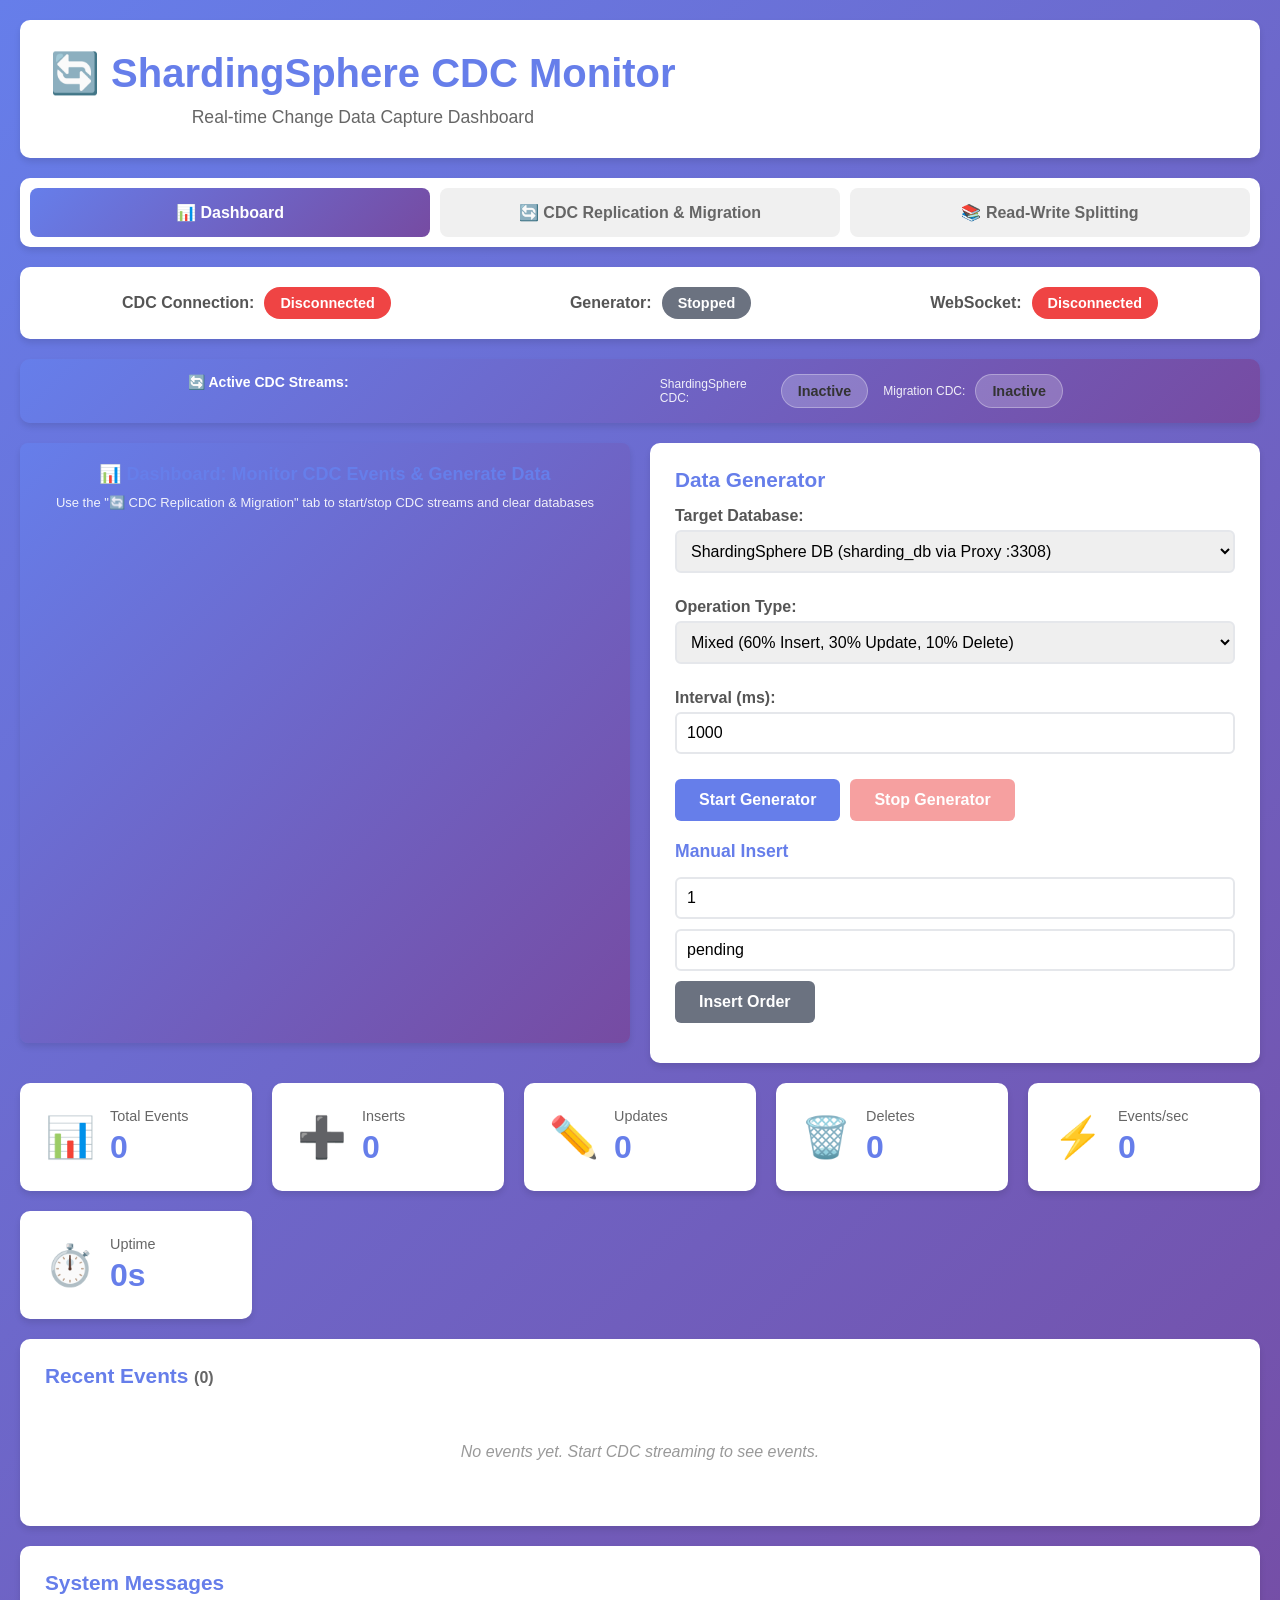
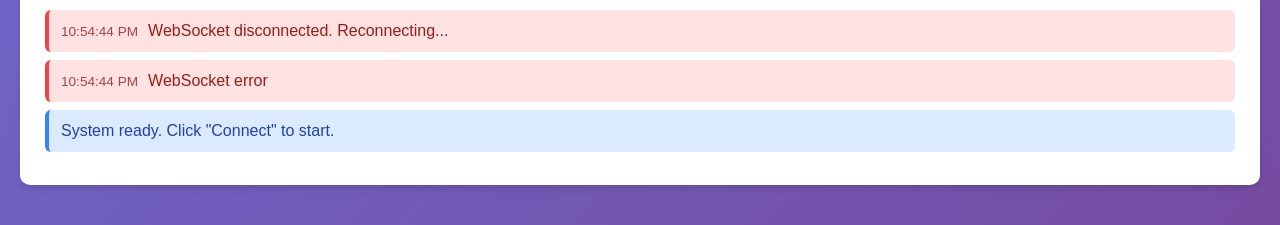
<file: src/main/resources/static/index.html>
<!DOCTYPE html>
<html lang="en">
<head>
    <meta charset="UTF-8">
    <meta name="viewport" content="width=device-width, initial-scale=1.0">
    <meta http-equiv="Cache-Control" content="no-cache, no-store, must-revalidate">
    <meta http-equiv="Pragma" content="no-cache">
    <meta http-equiv="Expires" content="0">
    <title>ShardingSphere CDC Monitor</title>
    <link rel="stylesheet" href="css/style.css?v=2">
</head>
<body>
    <div class="container">
        <!-- Header -->
        <header>
            <div style="display: flex; justify-content: space-between; align-items: center;">
                <div>
                    <h1>🔄 ShardingSphere CDC Monitor</h1>
                    <p class="subtitle">Real-time Change Data Capture Dashboard</p>
                </div>
            </div>
        </header>

        <!-- Tab Navigation -->
        <div class="tab-nav">
            <button class="tab-btn active" data-tab="dashboard">📊 Dashboard</button>
            <button class="tab-btn" data-tab="replication">🔄 CDC Replication & Migration</button>
            <button class="tab-btn" data-tab="readwrite">📚 Read-Write Splitting</button>
        </div>

        <!-- Dashboard Tab -->
        <div id="dashboardTab" class="tab-content active">

        <!-- Connection Status -->
        <div class="status-bar">
            <div class="status-item">
                <span class="status-label">CDC Connection:</span>
                <span id="cdcStatus" class="status-badge disconnected">Disconnected</span>
            </div>
            <div class="status-item">
                <span class="status-label">Generator:</span>
                <span id="generatorStatus" class="status-badge stopped">Stopped</span>
            </div>
            <div class="status-item">
                <span class="status-label">WebSocket:</span>
                <span id="wsStatus" class="status-badge disconnected">Disconnected</span>
            </div>
        </div>

        <!-- Active CDC Streams Indicator -->
        <div class="status-bar" style="background: linear-gradient(135deg, #667eea 0%, #764ba2 100%); border: none; margin-top: 15px; padding: 15px 20px;">
            <div style="color: white; font-weight: 600; margin-bottom: 10px; font-size: 14px;">🔄 Active CDC Streams:</div>
            <div style="display: flex; gap: 15px; flex-wrap: wrap;">
                <div class="status-item" style="flex: 1; min-width: 200px;">
                    <span style="color: rgba(255,255,255,0.9); font-size: 12px;">ShardingSphere CDC:</span>
                    <span id="shardingCdcStatus" class="status-badge" style="background: rgba(255,255,255,0.2); border: 1px solid rgba(255,255,255,0.3);">Inactive</span>
                </div>
                <div class="status-item" style="flex: 1; min-width: 200px;">
                    <span style="color: rgba(255,255,255,0.9); font-size: 12px;">Migration CDC:</span>
                    <span id="migrationCdcStatus" class="status-badge" style="background: rgba(255,255,255,0.2); border: 1px solid rgba(255,255,255,0.3);">Inactive</span>
                </div>
            </div>
        </div>

        <!-- Control Panel -->
        <div class="control-panel">
            <div class="control-section" style="text-align: center; padding: 20px; background: linear-gradient(135deg, #667eea 0%, #764ba2 100%); color: white; border-radius: 8px; margin-bottom: 20px;">
                <h2 style="margin: 0; font-size: 18px;">📊 Dashboard: Monitor CDC Events & Generate Data</h2>
                <p style="margin: 10px 0 0 0; font-size: 13px; opacity: 0.9;">
                    Use the "🔄 CDC Replication & Migration" tab to start/stop CDC streams and clear databases
                </p>
            </div>

            <div class="control-section">
                <h2>Data Generator</h2>
                <div class="form-group">
                    <label for="targetDatabase">Target Database:</label>
                    <select id="targetDatabase" class="form-control">
                        <option value="sharding_db">ShardingSphere DB (sharding_db via Proxy :3308)</option>
                        <option value="source_db">Migration Source DB (source_db :5435)</option>
                    </select>
                </div>
                <div class="form-group">
                    <label for="operationType">Operation Type:</label>
                    <select id="operationType" class="form-control">
                        <option value="MIXED">Mixed (60% Insert, 30% Update, 10% Delete)</option>
                        <option value="INSERT">Insert Only</option>
                        <option value="UPDATE">Update Only</option>
                        <option value="DELETE">Delete Only</option>
                    </select>
                </div>
                <div class="form-group">
                    <label for="interval">Interval (ms):</label>
                    <input type="number" id="interval" class="form-control" value="1000" min="100" max="10000">
                </div>
                <div class="button-group">
                    <button id="startGeneratorBtn" class="btn btn-primary">Start Generator</button>
                    <button id="stopGeneratorBtn" class="btn btn-danger" disabled>Stop Generator</button>
                </div>
                <div class="form-group">
                    <h3>Manual Insert</h3>
                    <input type="number" id="userId" class="form-control" placeholder="User ID" value="1">
                    <input type="text" id="orderStatus" class="form-control" placeholder="Status" value="pending">
                    <button id="manualInsertBtn" class="btn btn-secondary">Insert Order</button>
                </div>
            </div>
        </div>

        <!-- Statistics -->
        <div class="stats-grid">
            <div class="stat-card">
                <div class="stat-icon">📊</div>
                <div class="stat-content">
                    <div class="stat-label">Total Events</div>
                    <div class="stat-value" id="totalEvents">0</div>
                </div>
            </div>
            <div class="stat-card">
                <div class="stat-icon">➕</div>
                <div class="stat-content">
                    <div class="stat-label">Inserts</div>
                    <div class="stat-value" id="insertCount">0</div>
                </div>
            </div>
            <div class="stat-card">
                <div class="stat-icon">✏️</div>
                <div class="stat-content">
                    <div class="stat-label">Updates</div>
                    <div class="stat-value" id="updateCount">0</div>
                </div>
            </div>
            <div class="stat-card">
                <div class="stat-icon">🗑️</div>
                <div class="stat-content">
                    <div class="stat-label">Deletes</div>
                    <div class="stat-value" id="deleteCount">0</div>
                </div>
            </div>
            <div class="stat-card">
                <div class="stat-icon">⚡</div>
                <div class="stat-content">
                    <div class="stat-label">Events/sec</div>
                    <div class="stat-value" id="eventsPerSecond">0</div>
                </div>
            </div>
            <div class="stat-card">
                <div class="stat-icon">⏱️</div>
                <div class="stat-content">
                    <div class="stat-label">Uptime</div>
                    <div class="stat-value" id="uptime">0s</div>
                </div>
            </div>
        </div>

        <!-- Events Log -->
        <div class="events-section">
            <h2>Recent Events <span id="eventCount">(0)</span></h2>
            <div class="events-container" id="eventsContainer">
                <div class="no-events">No events yet. Start CDC streaming to see events.</div>
            </div>
        </div>

        <!-- System Messages -->
        <div class="messages-section">
            <h2>System Messages</h2>
            <div class="messages-container" id="messagesContainer">
                <div class="message info">System ready. Click "Connect" to start.</div>
            </div>
        </div>

        </div><!-- End Dashboard Tab -->

        <!-- CDC Replication & Migration Tab (Merged) -->
        <div id="replicationTab" class="tab-content">
            <h2>🔄 CDC Replication & Migration</h2>
            <p style="color: #666; margin-bottom: 20px;">
                This demonstrates multi-source CDC replication where both ShardingSphere DB and Source DB stream changes to the same Target DB.
            </p>

            <!-- Architecture Diagram -->
            <div class="comparison-panel" style="margin-bottom: 30px; background: linear-gradient(135deg, #667eea 0%, #764ba2 100%); color: white;">
                <h3 style="color: white; border-bottom-color: rgba(255,255,255,0.3);">📐 Multi-Source CDC Architecture</h3>
                
                <!-- Simplified Visual Flow -->
                <div style="background: rgba(0,0,0,0.3); border-radius: 12px; padding: 30px 20px; margin: 20px 0;">
                    <div style="display: flex; align-items: center; justify-content: space-around; flex-wrap: wrap; gap: 20px;">
                        
                        <!-- Source 1: ShardingSphere DB -->
                        <div style="flex: 1; min-width: 180px;">
                            <div style="background: linear-gradient(135deg, #667eea, #764ba2); padding: 20px; border-radius: 12px; box-shadow: 0 4px 15px rgba(0,0,0,0.3); text-align: center;">
                                <div style="font-size: 32px; margin-bottom: 10px;">🔄</div>
                                <div style="font-weight: bold; font-size: 15px; margin-bottom: 8px;">ShardingSphere DB</div>
                                <div style="font-size: 12px; opacity: 0.9; background: rgba(0,0,0,0.2); padding: 4px 8px; border-radius: 4px; margin: 5px 0;">sharding_db</div>
                                <div style="font-size: 11px; opacity: 0.8;">via Proxy: 3308</div>
                            </div>
                        </div>
                        
                        <!-- Arrow 1 -->
                        <div style="flex: 0 0 60px; text-align: center;">
                            <div style="font-size: 28px; color: #4ade80; text-shadow: 0 2px 10px rgba(74, 222, 128, 0.5);">⟹</div>
                            <div style="font-size: 10px; margin-top: 5px; color: #4ade80;">CDC Stream</div>
                        </div>
                        
                        <!-- Target DB -->
                        <div style="flex: 1; min-width: 180px;">
                            <div style="background: linear-gradient(135deg, #10b981, #059669); padding: 25px; border-radius: 12px; box-shadow: 0 6px 20px rgba(16, 185, 129, 0.4); text-align: center; border: 3px solid #4ade80;">
                                <div style="font-size: 36px; margin-bottom: 10px;">🎯</div>
                                <div style="font-weight: bold; font-size: 16px; margin-bottom: 8px;">Target DB</div>
                                <div style="font-size: 12px; opacity: 0.9; background: rgba(0,0,0,0.2); padding: 4px 8px; border-radius: 4px; margin: 5px 0;">target_db</div>
                                <div style="font-size: 11px; opacity: 0.8;">Direct: 5432</div>
                                <div style="margin-top: 12px; font-size: 11px; background: rgba(251, 191, 36, 0.4); padding: 6px; border-radius: 6px;">
                                    ✅ Multi-Source CDC Destination
                                </div>
                            </div>
                        </div>
                        
                        <!-- Arrow 2 -->
                        <div style="flex: 0 0 60px; text-align: center;">
                            <div style="font-size: 28px; color: #4ade80; text-shadow: 0 2px 10px rgba(74, 222, 128, 0.5);">⟸</div>
                            <div style="font-size: 10px; margin-top: 5px; color: #4ade80;">CDC Stream</div>
                        </div>
                        
                        <!-- Source 2: Migration Source DB -->
                        <div style="flex: 1; min-width: 180px;">
                            <div style="background: linear-gradient(135deg, #8b5cf6, #7c3aed); padding: 20px; border-radius: 12px; box-shadow: 0 4px 15px rgba(0,0,0,0.3); text-align: center;">
                                <div style="font-size: 32px; margin-bottom: 10px;">📦</div>
                                <div style="font-weight: bold; font-size: 15px; margin-bottom: 8px;">Source DB</div>
                                <div style="font-size: 12px; opacity: 0.9; background: rgba(0,0,0,0.2); padding: 4px 8px; border-radius: 4px; margin: 5px 0;">source_db</div>
                                <div style="font-size: 11px; opacity: 0.8;">Direct: 5435</div>
                                <div style="font-size: 10px; margin-top: 8px; opacity: 0.8;">Migration Demo</div>
                            </div>
                        </div>
                    </div>
                </div>
                
                <!-- Explanation Box -->
                <div style="display: grid; grid-template-columns: 1fr 1fr; gap: 15px; margin-top: 20px;">
                    <div style="background: rgba(59, 130, 246, 0.2); padding: 15px; border-radius: 8px; border-left: 4px solid #3b82f6;">
                        <div style="font-weight: bold; margin-bottom: 8px;">💡 What is Multi-Source CDC?</div>
                        <div style="font-size: 12px; line-height: 1.6;">
                            Multiple databases stream their changes to a single target database in real-time. Perfect for:
                            <ul style="margin: 10px 0 0 20px; padding: 0;">
                                <li>Database consolidation</li>
                                <li>Zero-downtime migrations</li>
                                <li>Real-time reporting from multiple sources</li>
                            </ul>
                        </div>
                    </div>
                    <div style="background: rgba(16, 185, 129, 0.2); padding: 15px; border-radius: 8px; border-left: 4px solid #10b981;">
                        <div style="font-weight: bold; margin-bottom: 8px;">🚀 Try It Out!</div>
                        <div style="font-size: 12px; line-height: 1.6;">
                            <ol style="margin: 0; padding: 0 0 0 20px;">
                                <li>Generate data in ShardingSphere DB or Source DB</li>
                                <li>Start CDC streaming</li>
                                <li>Watch Target DB receive changes from both sources!</li>
                            </ol>
                        </div>
                    </div>
                </div>
            </div>

            <!-- Summary Statistics -->
            <div class="summary-stats">
                <div class="summary-stat-item">
                    <div class="label">ShardingSphere DB</div>
                    <div class="value" id="sourceRecordCount">0</div>
                </div>
                <div class="summary-stat-item">
                    <div class="label">Source DB (Migration)</div>
                    <div class="value" id="migrationSourceCount">0</div>
                </div>
                <div class="summary-stat-item">
                    <div class="label">Target DB (Total)</div>
                    <div class="value" id="targetRecordCount">0</div>
                </div>
                <div class="summary-stat-item">
                    <div class="label">CDC Events</div>
                    <div class="value" id="totalEventsCaptured">0</div>
                </div>
                <div class="summary-stat-item">
                    <div class="label">CDC Status</div>
                    <div class="value status-indicator not-running" id="cdcJobStatus">Not Running</div>
                </div>
            </div>

            <!-- Three Database Tables Side by Side -->
            <div style="display: grid; grid-template-columns: repeat(3, 1fr); gap: 15px; margin-top: 30px;">
                <!-- ShardingSphere Database -->
                <div class="comparison-panel">
                    <h3 style="font-size: 16px;">
                        🔄 ShardingSphere DB
                        <span class="record-count" id="sourceBadge">0</span>
                    </h3>
                    <p style="color: #666; font-size: 12px; margin-bottom: 15px;">
                        sharding_db via Proxy (3308)
                    </p>
                    <div class="data-table-container">
                        <table class="data-table">
                            <thead>
                                <tr>
                                    <th>Order ID</th>
                                    <th>User ID</th>
                                    <th>Status</th>
                                </tr>
                            </thead>
                            <tbody id="sourceDataTable">
                                <tr><td colspan="3">Loading...</td></tr>
                            </tbody>
                        </table>
                    </div>
                    <button id="clearShardingSphereBtn" class="btn btn-danger" style="width: 100%; margin-top: 15px; font-size: 13px;">
                        🗑️ Clear ShardingSphere DB
                    </button>
                </div>

                <!-- Source Database (Migration) -->
                <div class="comparison-panel">
                    <h3 style="font-size: 16px;">
                        📦 Source DB (Migration)
                        <span class="record-count" id="migrationSourceBadge">0</span>
                    </h3>
                    <p style="color: #666; font-size: 12px; margin-bottom: 15px;">
                        source_db (5435)
                    </p>
                    <div class="data-table-container">
                        <table class="data-table">
                            <thead>
                                <tr>
                                    <th>Order ID</th>
                                    <th>User ID</th>
                                    <th>Status</th>
                                </tr>
                            </thead>
                            <tbody id="migrationSourceTable">
                                <tr><td colspan="3">Loading...</td></tr>
                            </tbody>
                        </table>
                    </div>
                    <button id="clearMigrationSourceBtn" class="btn btn-danger" style="width: 100%; margin-top: 15px; font-size: 13px;">
                        🗑️ Clear Source DB
                    </button>
                </div>

                <!-- Target Database -->
                <div class="comparison-panel">
                    <h3 style="font-size: 16px;">
                        🎯 Target DB
                        <span class="record-count" id="targetBadge">0</span>
                    </h3>
                    <p style="color: #666; font-size: 12px; margin-bottom: 15px;">
                        target_db (5432) - Multi-source
                    </p>
                    <div class="data-table-container">
                        <table class="data-table">
                            <thead>
                                <tr>
                                    <th>Order ID</th>
                                    <th>User ID</th>
                                    <th>Status</th>
                                </tr>
                            </thead>
                            <tbody id="targetDataTable">
                                <tr><td colspan="3">Loading...</td></tr>
                            </tbody>
                        </table>
                    </div>
                    <button id="clearTargetBtn" class="btn btn-danger" style="width: 100%; margin-top: 15px; font-size: 13px;">
                        🗑️ Clear Target DB
                    </button>
                </div>
            </div>

            <!-- CDC Streaming Status Bar -->
            <div class="comparison-panel" style="margin-top: 30px; background: linear-gradient(135deg, #667eea 0%, #764ba2 100%); color: white;">
                <div style="display: flex; justify-content: space-between; align-items: center;">
                    <div style="flex: 1;">
                        <h3 style="color: white; border: none; margin: 0;">CDC Streaming Status</h3>
                        <div style="margin-top: 10px; font-size: 14px; opacity: 0.9;">
                            <span id="cdcStreamingStatusText">⏸️ Not streaming</span>
                        </div>
                    </div>
                    <div>
                        <button id="stopStreamingBtn" class="btn" style="background: rgba(255,255,255,0.2); color: white; border: 1px solid rgba(255,255,255,0.4);" disabled>
                            ⏸️ Stop CDC Stream
                        </button>
                    </div>
                </div>
            </div>

            <!-- Control Buttons -->
            <div class="comparison-panel" style="margin-top: 20px;">
                <h3>Replication Controls</h3>
                <div style="display: grid; grid-template-columns: repeat(auto-fit, minmax(250px, 1fr)); gap: 15px; margin-top: 15px;">
                    <div>
                        <h4 style="margin-bottom: 10px; color: #667eea;">ShardingSphere CDC</h4>
                        <button id="startStreamingBtn" class="btn btn-success" style="width: 100%;">
                            ▶️ Start CDC Stream
                        </button>
                    </div>
                    <div>
                        <h4 style="margin-bottom: 10px; color: #8b5cf6;">Migration CDC</h4>
                        <button id="migrationSetupBtn" class="btn btn-primary" style="width: 100%; margin-bottom: 10px;">
                            🔧 Setup Source DB
                        </button>
                        <button id="migrationStartBtn" class="btn btn-success" style="width: 100%;">
                            ▶️ Start Migration CDC
                        </button>
                    </div>
                    <div>
                        <h4 style="margin-bottom: 10px; color: #10b981;">Verification</h4>
                        <button id="migrationVerifyBtn" class="btn btn-info" style="width: 100%; margin-bottom: 10px;">
                            ✓ Verify Sync
                        </button>
                        <button id="migrationRefreshBtn" class="btn" style="width: 100%;">
                            🔄 Refresh All
                        </button>
                    </div>
                </div>
                <div id="migrationFeedback" style="margin-top: 15px; padding: 10px; border-radius: 8px; text-align: center; font-weight: 600;"></div>
            </div>

            <!-- CDC Events Monitoring Section -->
            <div style="margin-top: 30px;">
                <h2>📊 CDC Events Monitoring</h2>
                <div class="comparison-panel" style="width: 100%;">
                    <div class="data-table-container">
                        <table class="data-table">
                            <thead>
                                <tr>
                                    <th>Type</th>
                                    <th>Database</th>
                                    <th>Order ID</th>
                                    <th>User ID</th>
                                    <th>Status</th>
                                    <th>Time</th>
                                </tr>
                            </thead>
                            <tbody id="cdcEventsTable">
                                <tr><td colspan="6">No CDC events captured yet.</td></tr>
                            </tbody>
                        </table>
                    </div>
                </div>
            </div>

        </div><!-- End CDC Replication & Migration Tab -->

        <!-- Read-Write Splitting Tab -->
        <div class="tab-content" id="readwriteTab">
            <h2>📊 Read-Write Splitting Monitor</h2>
            
            <!-- Replication Status Card -->
            <div class="comparison-panel" style="margin-bottom: 20px;">
                <h3>Replication Status</h3>
                <div class="summary-stats">
                    <div class="summary-stat-item">
                        <div class="label">Replication</div>
                        <div class="value" id="rwReplicationStatus">Disabled</div>
                    </div>
                    <div class="summary-stat-item">
                        <div class="label">Write DB</div>
                        <div class="value" id="rwWriteCount">0</div>
                    </div>
                    <div class="summary-stat-item">
                        <div class="label">Read DB</div>
                        <div class="value" id="rwReadCount">0</div>
                    </div>
                    <div class="summary-stat-item">
                        <div class="label">Sync Status</div>
                        <div class="value" id="rwSyncStatus">Out of Sync</div>
                    </div>
                </div>
            </div>

            <!-- Database Comparison -->
            <div style="display: grid; grid-template-columns: 1fr 1fr; gap: 20px;">
                
                <!-- Write Database Table -->
                <div class="comparison-panel">
                    <div style="display: flex; justify-content: space-between; align-items: center; margin-bottom: 10px;">
                        <h3>✍️ Write Database (Primary)</h3>
                        <span class="record-count">Records: <span id="writeDbCount">0</span></span>
                    </div>
                    <div class="data-table-container">
                        <table class="data-table">
                            <thead>
                                <tr>
                                    <th>Order ID</th>
                                    <th>User ID</th>
                                    <th>Status</th>
                                </tr>
                            </thead>
                            <tbody id="writeDbTable">
                                <tr><td colspan="3">Loading...</td></tr>
                            </tbody>
                        </table>
                    </div>
                </div>

                <!-- Read Database Table -->
                <div class="comparison-panel">
                    <div style="display: flex; justify-content: space-between; align-items: center; margin-bottom: 10px;">
                        <h3>📖 Read Database (Replica)</h3>
                        <span class="record-count">Records: <span id="readDbCount">0</span></span>
                    </div>
                    <div class="data-table-container">
                        <table class="data-table">
                            <thead>
                                <tr>
                                    <th>Order ID</th>
                                    <th>User ID</th>
                                    <th>Status</th>
                                </tr>
                            </thead>
                            <tbody id="readDbTable">
                                <tr><td colspan="3">Loading...</td></tr>
                            </tbody>
                        </table>
                    </div>
                </div>

            </div>

            <!-- Manual Insert Section -->
            <div class="comparison-panel" style="margin-top: 20px;">
                <h3>✍️ Manual Insert to Write Database</h3>
                <p style="color: #666; font-size: 14px; margin-bottom: 15px;">
                    Insert a record directly into the Write DB. Enable replication to automatically sync to Read DB, 
                    or use "Manual Sync Now" to sync once.
                </p>
                <div style="display: flex; gap: 10px; align-items: center; flex-wrap: wrap;">
                    <input type="number" id="rwUserId" class="form-control" placeholder="User ID" value="1" style="width: 120px;">
                    <input type="text" id="rwOrderStatus" class="form-control" placeholder="Status" value="pending" style="width: 150px;">
                    <button id="rwInsertBtn" class="btn btn-success">Insert to Write DB</button>
                    <span id="rwInsertFeedback" style="margin-left: 10px; font-weight: bold;"></span>
                </div>
            </div>

            <!-- Search from Read DB Section -->
            <div class="comparison-panel" style="margin-top: 20px;">
                <h3>🔍 Search from Read Database (Read-Only Demo)</h3>
                <p style="color: #666; font-size: 14px; margin-bottom: 15px;">
                    This search queries <strong>ONLY the Read Database</strong> to demonstrate read-write splitting. 
                    Search by Order ID or User ID.
                </p>
                <div style="display: flex; gap: 10px; align-items: center; flex-wrap: wrap; margin-bottom: 15px;">
                    <select id="rwSearchType" class="form-control" style="width: 150px;">
                        <option value="order_id">Search by Order ID</option>
                        <option value="user_id">Search by User ID</option>
                    </select>
                    <input type="number" id="rwSearchValue" class="form-control" placeholder="Enter value" style="width: 150px;">
                    <button id="rwSearchBtn" class="btn btn-info">🔍 Search Read DB</button>
                    <button id="rwClearSearchBtn" class="btn btn-secondary">Clear</button>
                    <span id="rwSearchFeedback" style="margin-left: 10px; font-weight: bold;"></span>
                </div>
                
                <!-- Search Results -->
                <div id="rwSearchResults" style="display: none; background: #f0f9ff; border: 2px solid #3b82f6; border-radius: 8px; padding: 15px; margin-top: 10px;">
                    <div style="display: flex; justify-content: space-between; align-items: center; margin-bottom: 10px;">
                        <h4 style="margin: 0; color: #1e40af;">📖 Results from Read Database</h4>
                        <span id="rwSearchCount" style="background: #3b82f6; color: white; padding: 4px 12px; border-radius: 12px; font-size: 14px;">0 found</span>
                    </div>
                    <div class="data-table-container" style="max-height: 300px;">
                        <table class="data-table">
                            <thead>
                                <tr>
                                    <th>Order ID</th>
                                    <th>User ID</th>
                                    <th>Status</th>
                                </tr>
                            </thead>
                            <tbody id="rwSearchTable">
                                <tr><td colspan="3" style="text-align: center;">No results</td></tr>
                            </tbody>
                        </table>
                    </div>
                </div>
            </div>

            <!-- Replication Controls -->
            <div style="margin-top: 20px; text-align: center;">
                <button id="rwEnableBtn" class="btn btn-primary" style="margin: 5px;">Enable Replication</button>
                <button id="rwDisableBtn" class="btn btn-secondary" style="margin: 5px;">Disable Replication</button>
                <button id="rwSyncBtn" class="btn btn-info" style="margin: 5px;">Manual Sync Now</button>
                <button id="rwSwitchBtn" class="btn btn-warning" style="margin: 5px;">Switch Databases (Read ↔ Write)</button>
                <button id="rwRefreshBtn" class="btn" style="margin: 5px;">🔄 Refresh</button>
            </div>
        </div><!-- End Read-Write Splitting Tab -->

    </div>

    <script src="js/app.js?v=11"></script>
</body>
</html>
</file>
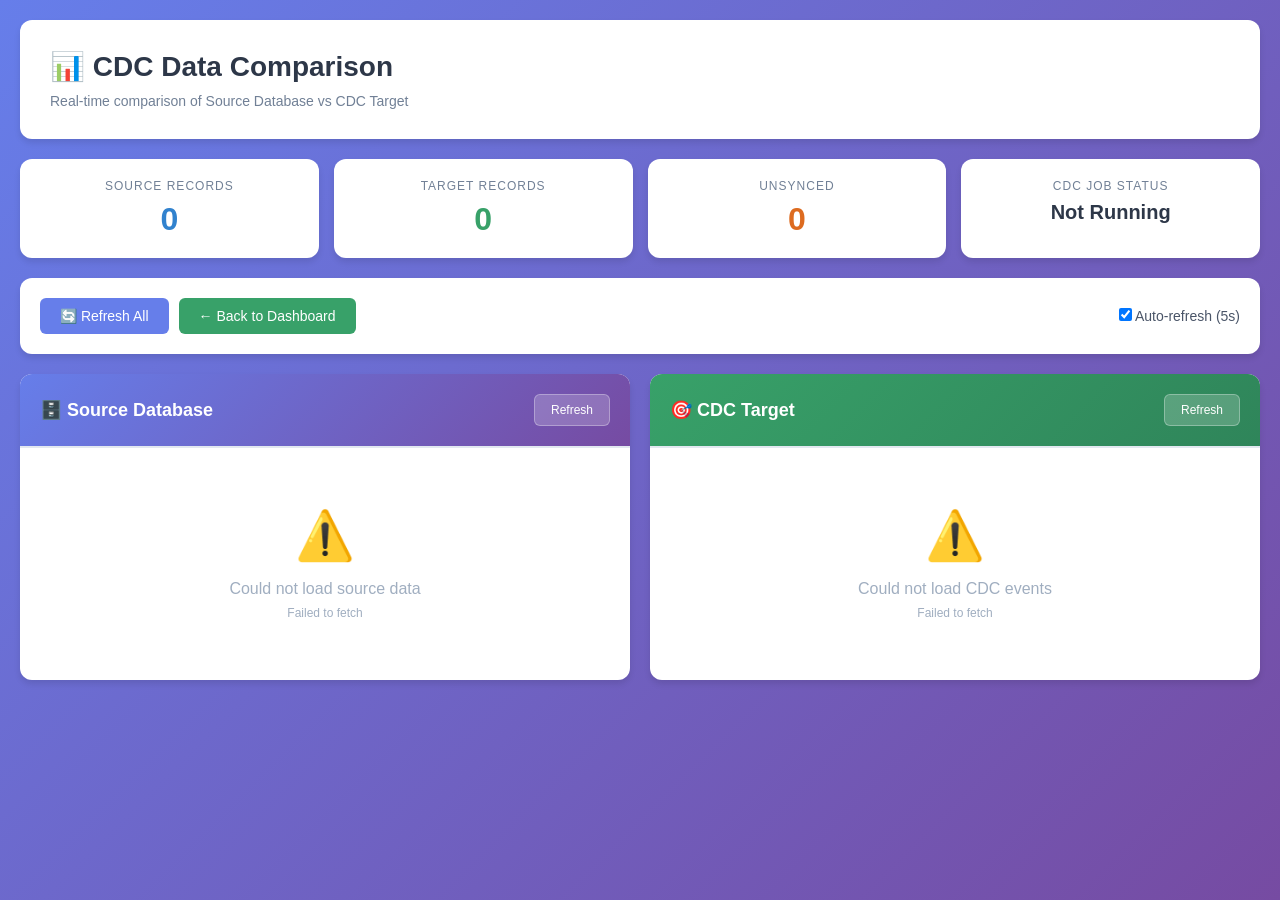
<file: src/main/resources/static/data-comparison.html>
<!DOCTYPE html>
<html lang="en">
<head>
    <meta charset="UTF-8">
    <meta name="viewport" content="width=device-width, initial-scale=1.0">
    <title>CDC Data Comparison - Source vs Target</title>
    <style>
        * {
            margin: 0;
            padding: 0;
            box-sizing: border-box;
        }

        body {
            font-family: -apple-system, BlinkMacSystemFont, 'Segoe UI', Roboto, 'Helvetica Neue', Arial, sans-serif;
            background: linear-gradient(135deg, #667eea 0%, #764ba2 100%);
            min-height: 100vh;
            padding: 20px;
        }

        .container {
            max-width: 1400px;
            margin: 0 auto;
        }

        .header {
            background: white;
            border-radius: 12px;
            padding: 30px;
            margin-bottom: 20px;
            box-shadow: 0 4px 6px rgba(0, 0, 0, 0.1);
        }

        .header h1 {
            color: #2d3748;
            margin-bottom: 10px;
            font-size: 28px;
        }

        .header p {
            color: #718096;
            font-size: 14px;
        }

        .stats-row {
            display: grid;
            grid-template-columns: repeat(auto-fit, minmax(200px, 1fr));
            gap: 15px;
            margin-bottom: 20px;
        }

        .stat-card {
            background: white;
            border-radius: 12px;
            padding: 20px;
            box-shadow: 0 4px 6px rgba(0, 0, 0, 0.1);
            text-align: center;
        }

        .stat-label {
            color: #718096;
            font-size: 12px;
            text-transform: uppercase;
            letter-spacing: 1px;
            margin-bottom: 8px;
        }

        .stat-value {
            color: #2d3748;
            font-size: 32px;
            font-weight: bold;
        }

        .stat-value.source {
            color: #3182ce;
        }

        .stat-value.target {
            color: #38a169;
        }

        .stat-value.unsynced {
            color: #dd6b20;
        }

        .comparison-grid {
            display: grid;
            grid-template-columns: 1fr 1fr;
            gap: 20px;
            margin-bottom: 20px;
        }

        .data-panel {
            background: white;
            border-radius: 12px;
            box-shadow: 0 4px 6px rgba(0, 0, 0, 0.1);
            overflow: hidden;
        }

        .panel-header {
            padding: 20px;
            border-bottom: 2px solid #e2e8f0;
            display: flex;
            justify-content: space-between;
            align-items: center;
        }

        .panel-header.source {
            background: linear-gradient(135deg, #667eea 0%, #764ba2 100%);
            color: white;
        }

        .panel-header.target {
            background: linear-gradient(135deg, #38a169 0%, #2f855a 100%);
            color: white;
        }

        .panel-title {
            font-size: 18px;
            font-weight: 600;
        }

        .refresh-btn {
            background: rgba(255, 255, 255, 0.2);
            border: 1px solid rgba(255, 255, 255, 0.3);
            color: white;
            padding: 8px 16px;
            border-radius: 6px;
            cursor: pointer;
            font-size: 12px;
            transition: all 0.2s;
        }

        .refresh-btn:hover {
            background: rgba(255, 255, 255, 0.3);
        }

        .data-table {
            width: 100%;
            border-collapse: collapse;
        }

        .data-table thead {
            background: #f7fafc;
        }

        .data-table th {
            padding: 12px 16px;
            text-align: left;
            font-size: 12px;
            font-weight: 600;
            color: #4a5568;
            text-transform: uppercase;
            letter-spacing: 0.5px;
            border-bottom: 1px solid #e2e8f0;
        }

        .data-table td {
            padding: 12px 16px;
            border-bottom: 1px solid #e2e8f0;
            font-size: 14px;
            color: #2d3748;
        }

        .data-table tbody tr:hover {
            background: #f7fafc;
        }

        .status-badge {
            display: inline-block;
            padding: 4px 12px;
            border-radius: 12px;
            font-size: 12px;
            font-weight: 500;
        }

        .status-badge.pending {
            background: #fef5e7;
            color: #d68910;
        }

        .status-badge.processing {
            background: #ebf4ff;
            color: #3182ce;
        }

        .status-badge.shipped {
            background: #e3fcef;
            color: #27ae60;
        }

        .status-badge.delivered {
            background: #d5f4e6;
            color: #38a169;
        }

        .status-badge.completed {
            background: #d5f4e6;
            color: #2f855a;
        }

        .status-badge.cancelled {
            background: #ffe5e5;
            color: #e53e3e;
        }

        .empty-state {
            padding: 60px 20px;
            text-align: center;
            color: #a0aec0;
        }

        .empty-state-icon {
            font-size: 48px;
            margin-bottom: 16px;
        }

        .loading {
            display: flex;
            align-items: center;
            justify-content: center;
            padding: 40px;
            color: #a0aec0;
        }

        .spinner {
            border: 3px solid #e2e8f0;
            border-top: 3px solid #667eea;
            border-radius: 50%;
            width: 40px;
            height: 40px;
            animation: spin 1s linear infinite;
            margin-right: 16px;
        }

        @keyframes spin {
            0% { transform: rotate(0deg); }
            100% { transform: rotate(360deg); }
        }

        .action-bar {
            background: white;
            border-radius: 12px;
            padding: 20px;
            box-shadow: 0 4px 6px rgba(0, 0, 0, 0.1);
            display: flex;
            gap: 10px;
            align-items: center;
        }

        .btn {
            padding: 10px 20px;
            border: none;
            border-radius: 6px;
            cursor: pointer;
            font-size: 14px;
            font-weight: 500;
            transition: all 0.2s;
        }

        .btn-primary {
            background: #667eea;
            color: white;
        }

        .btn-primary:hover {
            background: #5a67d8;
        }

        .btn-success {
            background: #38a169;
            color: white;
        }

        .btn-success:hover {
            background: #2f855a;
        }

        .auto-refresh {
            margin-left: auto;
            display: flex;
            align-items: center;
            gap: 8px;
        }

        .auto-refresh label {
            color: #4a5568;
            font-size: 14px;
        }

        .auto-refresh input[type="checkbox"] {
            cursor: pointer;
        }
    </style>
</head>
<body>
    <div class="container">
        <!-- Header -->
        <div class="header">
            <h1>📊 CDC Data Comparison</h1>
            <p>Real-time comparison of Source Database vs CDC Target</p>
        </div>

        <!-- Statistics Row -->
        <div class="stats-row">
            <div class="stat-card">
                <div class="stat-label">Source Records</div>
                <div class="stat-value source" id="sourceCount">0</div>
            </div>
            <div class="stat-card">
                <div class="stat-label">Target Records</div>
                <div class="stat-value target" id="targetCount">0</div>
            </div>
            <div class="stat-card">
                <div class="stat-label">Unsynced</div>
                <div class="stat-value unsynced" id="unsyncedCount">0</div>
            </div>
            <div class="stat-card">
                <div class="stat-label">CDC Job Status</div>
                <div class="stat-value" id="cdcStatus" style="font-size: 20px;">Not Running</div>
            </div>
        </div>

        <!-- Action Bar -->
        <div class="action-bar">
            <button class="btn btn-primary" onclick="refreshAll()">🔄 Refresh All</button>
            <button class="btn btn-success" onclick="window.location.href='/'">← Back to Dashboard</button>
            <div class="auto-refresh">
                <label>
                    <input type="checkbox" id="autoRefresh" checked> Auto-refresh (5s)
                </label>
            </div>
        </div>

        <!-- Comparison Grid -->
        <div class="comparison-grid" style="margin-top: 20px;">
            <!-- Source Panel -->
            <div class="data-panel">
                <div class="panel-header source">
                    <div class="panel-title">🗄️ Source Database</div>
                    <button class="refresh-btn" onclick="loadSourceData()">Refresh</button>
                </div>
                <div id="sourceTableContainer">
                    <div class="loading">
                        <div class="spinner"></div>
                        Loading source data...
                    </div>
                </div>
            </div>

            <!-- Target Panel -->
            <div class="data-panel">
                <div class="panel-header target">
                    <div class="panel-title">🎯 CDC Target</div>
                    <button class="refresh-btn" onclick="loadTargetData()">Refresh</button>
                </div>
                <div id="targetTableContainer">
                    <div class="loading">
                        <div class="spinner"></div>
                        Loading target data...
                    </div>
                </div>
            </div>
        </div>
    </div>

    <script>
        const API_BASE = 'http://localhost:8080/api/cdc';
        let autoRefreshInterval = null;

        // Initialize
        document.addEventListener('DOMContentLoaded', () => {
            refreshAll();
            setupAutoRefresh();
        });

        // Setup auto-refresh
        function setupAutoRefresh() {
            const checkbox = document.getElementById('autoRefresh');
            checkbox.addEventListener('change', (e) => {
                if (e.target.checked) {
                    autoRefreshInterval = setInterval(refreshAll, 5000);
                } else {
                    if (autoRefreshInterval) {
                        clearInterval(autoRefreshInterval);
                    }
                }
            });

            // Start auto-refresh
            if (checkbox.checked) {
                autoRefreshInterval = setInterval(refreshAll, 5000);
            }
        }

        // Refresh all data
        async function refreshAll() {
            await Promise.all([
                loadStats(),
                loadSourceData(),
                loadTargetData()
            ]);
        }

        // Load statistics
        async function loadStats() {
            try {
                const [statusRes, statsRes, countRes] = await Promise.all([
                    fetch(`${API_BASE}/status`),
                    fetch(`${API_BASE}/statistics`),
                    fetch(`${API_BASE}/recordCount`)
                ]);

                const status = await statusRes.json();
                const stats = await statsRes.json();
                const count = await countRes.json();

                // Update stats
                const sourceCount = count.count || 0;
                const targetCount = (stats.insertCount || 0) - (stats.deleteCount || 0);
                const unsynced = sourceCount - targetCount;

                document.getElementById('sourceCount').textContent = sourceCount.toLocaleString();
                document.getElementById('targetCount').textContent = targetCount.toLocaleString();
                document.getElementById('unsyncedCount').textContent = unsynced.toLocaleString();
                
                // Update CDC status
                const cdcStatusEl = document.getElementById('cdcStatus');
                if (status.streaming) {
                    cdcStatusEl.textContent = '✓ Running';
                    cdcStatusEl.style.color = '#38a169';
                } else {
                    cdcStatusEl.textContent = '✗ Not Running';
                    cdcStatusEl.style.color = '#e53e3e';
                }
            } catch (error) {
                console.error('Error loading stats:', error);
            }
        }

        // Load source data
        async function loadSourceData() {
            const container = document.getElementById('sourceTableContainer');
            container.innerHTML = '<div class="loading"><div class="spinner"></div>Loading source data...</div>';

            try {
                // Query through proxy
                const response = await fetch(`${API_BASE}/sourceData?limit=50`);
                if (!response.ok) {
                    throw new Error('Failed to load source data');
                }
                
                const data = await response.json();
                
                if (data.records && data.records.length > 0) {
                    container.innerHTML = renderTable(data.records, 'source');
                } else {
                    container.innerHTML = `
                        <div class="empty-state">
                            <div class="empty-state-icon">📭</div>
                            <div>No records in source database</div>
                        </div>
                    `;
                }
            } catch (error) {
                console.error('Error loading source data:', error);
                container.innerHTML = `
                    <div class="empty-state">
                        <div class="empty-state-icon">⚠️</div>
                        <div>Could not load source data</div>
                        <div style="font-size: 12px; margin-top: 8px;">${error.message}</div>
                    </div>
                `;
            }
        }

        // Load target data (from CDC events)
        async function loadTargetData() {
            const container = document.getElementById('targetTableContainer');
            container.innerHTML = '<div class="loading"><div class="spinner"></div>Loading CDC events...</div>';

            try {
                const response = await fetch(`${API_BASE}/events?limit=50`);
                if (!response.ok) {
                    throw new Error('Failed to load CDC events');
                }
                
                const events = await response.json();
                
                if (events && events.length > 0) {
                    // Convert events to table format
                    const records = events.map(event => ({
                        order_id: event.afterData?.order_id || event.beforeData?.order_id || 'N/A',
                        user_id: event.afterData?.user_id || event.beforeData?.user_id || 'N/A',
                        status: event.afterData?.status || event.beforeData?.status || 'N/A',
                        event_type: event.eventType
                    }));
                    container.innerHTML = renderTable(records, 'target');
                } else {
                    container.innerHTML = `
                        <div class="empty-state">
                            <div class="empty-state-icon">📭</div>
                            <div>No CDC events captured yet</div>
                            <div style="font-size: 12px; margin-top: 8px;">Start streaming to capture changes</div>
                        </div>
                    `;
                }
            } catch (error) {
                console.error('Error loading target data:', error);
                container.innerHTML = `
                    <div class="empty-state">
                        <div class="empty-state-icon">⚠️</div>
                        <div>Could not load CDC events</div>
                        <div style="font-size: 12px; margin-top: 8px;">${error.message}</div>
                    </div>
                `;
            }
        }

        // Render table
        function renderTable(records, type) {
            const headers = type === 'target' 
                ? ['Order ID', 'User ID', 'Status', 'Event Type']
                : ['Order ID', 'User ID', 'Status'];

            let html = '<table class="data-table"><thead><tr>';
            headers.forEach(header => {
                html += `<th>${header}</th>`;
            });
            html += '</tr></thead><tbody>';

            records.forEach(record => {
                html += '<tr>';
                html += `<td><strong>${record.order_id}</strong></td>`;
                html += `<td>${record.user_id}</td>`;
                html += `<td><span class="status-badge ${record.status}">${record.status}</span></td>`;
                if (type === 'target') {
                    const eventColor = record.event_type === 'INSERT' ? '#38a169' : 
                                      record.event_type === 'UPDATE' ? '#3182ce' : '#e53e3e';
                    html += `<td><span style="color: ${eventColor}; font-weight: 600;">${record.event_type}</span></td>`;
                }
                html += '</tr>';
            });

            html += '</tbody></table>';
            return html;
        }
    </script>
</body>
</html>
</file>
<file: src/main/resources/static/css/style.css>
* {
    margin: 0;
    padding: 0;
    box-sizing: border-box;
}

body {
    font-family: 'Segoe UI', Tahoma, Geneva, Verdana, sans-serif;
    background: linear-gradient(135deg, #667eea 0%, #764ba2 100%);
    color: #333;
    min-height: 100vh;
    padding: 20px;
}

.container {
    max-width: 1400px;
    margin: 0 auto;
}

/* Header */
header {
    background: white;
    padding: 30px;
    border-radius: 10px;
    box-shadow: 0 4px 6px rgba(0, 0, 0, 0.1);
    margin-bottom: 20px;
    text-align: center;
}

header h1 {
    font-size: 2.5rem;
    color: #667eea;
    margin-bottom: 10px;
}

.subtitle {
    color: #666;
    font-size: 1.1rem;
}

/* Tab Navigation */
.tab-nav {
    background: white;
    padding: 10px;
    border-radius: 10px;
    box-shadow: 0 4px 6px rgba(0, 0, 0, 0.1);
    margin-bottom: 20px;
    display: flex;
    gap: 10px;
}

.tab-btn {
    flex: 1;
    padding: 15px 30px;
    background: #f0f0f0;
    border: none;
    border-radius: 8px;
    cursor: pointer;
    font-size: 1rem;
    font-weight: 600;
    transition: all 0.3s;
    color: #666;
}

.tab-btn:hover {
    background: #e0e0e0;
}

.tab-btn.active {
    background: linear-gradient(135deg, #667eea 0%, #764ba2 100%);
    color: white;
}

/* Tab Content */
.tab-content {
    display: none;
}

.tab-content.active {
    display: block;
}

/* Status Bar */
.status-bar {
    background: white;
    padding: 20px;
    border-radius: 10px;
    box-shadow: 0 4px 6px rgba(0, 0, 0, 0.1);
    margin-bottom: 20px;
    display: flex;
    justify-content: space-around;
    flex-wrap: wrap;
    gap: 15px;
}

.status-item {
    display: flex;
    align-items: center;
    gap: 10px;
}

.status-label {
    font-weight: 600;
    color: #555;
}

.status-badge {
    padding: 8px 16px;
    border-radius: 20px;
    font-weight: 600;
    font-size: 0.9rem;
}

.status-badge.connected {
    background: #10b981;
    color: white;
}

.status-badge.streaming {
    background: #3b82f6;
    color: white;
    animation: pulse 2s infinite;
}

.status-badge.disconnected {
    background: #ef4444;
    color: white;
}

.status-badge.running {
    background: #10b981;
    color: white;
    animation: pulse 2s infinite;
}

.status-badge.stopped {
    background: #6b7280;
    color: white;
}

@keyframes pulse {
    0%, 100% {
        opacity: 1;
    }
    50% {
        opacity: 0.7;
    }
}

/* Control Panel */
.control-panel {
    display: grid;
    grid-template-columns: repeat(auto-fit, minmax(400px, 1fr));
    gap: 20px;
    margin-bottom: 20px;
}

.control-section {
    background: white;
    padding: 25px;
    border-radius: 10px;
    box-shadow: 0 4px 6px rgba(0, 0, 0, 0.1);
}

.control-section h2, .control-section h3 {
    color: #667eea;
    margin-bottom: 15px;
    font-size: 1.3rem;
}

.control-section h3 {
    font-size: 1.1rem;
    margin-top: 20px;
}

.button-group {
    display: flex;
    gap: 10px;
    flex-wrap: wrap;
}

.btn {
    padding: 12px 24px;
    border: none;
    border-radius: 6px;
    font-size: 1rem;
    font-weight: 600;
    cursor: pointer;
    transition: all 0.3s ease;
}

.btn:hover:not(:disabled) {
    transform: translateY(-2px);
    box-shadow: 0 4px 8px rgba(0, 0, 0, 0.2);
}

.btn:disabled {
    opacity: 0.5;
    cursor: not-allowed;
}

.btn-primary {
    background: #667eea;
    color: white;
}

.btn-success {
    background: #10b981;
    color: white;
}

.btn-danger {
    background: #ef4444;
    color: white;
}

.btn-secondary {
    background: #6b7280;
    color: white;
}

.form-group {
    margin-bottom: 15px;
}

.form-group label {
    display: block;
    margin-bottom: 5px;
    font-weight: 600;
    color: #555;
}

.form-control {
    width: 100%;
    padding: 10px;
    border: 2px solid #e5e7eb;
    border-radius: 6px;
    font-size: 1rem;
    margin-bottom: 10px;
    transition: border-color 0.3s ease;
}

.form-control:focus {
    outline: none;
    border-color: #667eea;
}

/* Statistics Grid */
.stats-grid {
    display: grid;
    grid-template-columns: repeat(auto-fit, minmax(200px, 1fr));
    gap: 20px;
    margin-bottom: 20px;
}

.stat-card {
    background: white;
    padding: 25px;
    border-radius: 10px;
    box-shadow: 0 4px 6px rgba(0, 0, 0, 0.1);
    display: flex;
    align-items: center;
    gap: 15px;
    transition: transform 0.3s ease;
}

.stat-card:hover {
    transform: translateY(-5px);
}

.stat-icon {
    font-size: 2.5rem;
}

.stat-content {
    flex: 1;
}

.stat-label {
    font-size: 0.9rem;
    color: #666;
    margin-bottom: 5px;
}

.stat-value {
    font-size: 2rem;
    font-weight: 700;
    color: #667eea;
}

/* Events Section */
.events-section, .messages-section {
    background: white;
    padding: 25px;
    border-radius: 10px;
    box-shadow: 0 4px 6px rgba(0, 0, 0, 0.1);
    margin-bottom: 20px;
}

.events-section h2, .messages-section h2 {
    color: #667eea;
    margin-bottom: 15px;
    font-size: 1.3rem;
}

#eventCount {
    color: #666;
    font-size: 1rem;
}

.events-container {
    max-height: 500px;
    overflow-y: auto;
}

.no-events {
    text-align: center;
    color: #999;
    padding: 40px;
    font-style: italic;
}

.event-item {
    padding: 15px;
    margin-bottom: 10px;
    border-radius: 6px;
    border-left: 4px solid;
    animation: slideIn 0.3s ease;
}

@keyframes slideIn {
    from {
        opacity: 0;
        transform: translateX(-20px);
    }
    to {
        opacity: 1;
        transform: translateX(0);
    }
}

.event-item.insert {
    background: #d1fae5;
    border-color: #10b981;
}

.event-item.update {
    background: #dbeafe;
    border-color: #3b82f6;
}

.event-item.delete {
    background: #fee2e2;
    border-color: #ef4444;
}

.event-header {
    display: flex;
    justify-content: space-between;
    margin-bottom: 8px;
}

.event-type {
    font-weight: 700;
    text-transform: uppercase;
}

.event-type.insert {
    color: #10b981;
}

.event-type.update {
    color: #3b82f6;
}

.event-type.delete {
    color: #ef4444;
}

.event-time {
    color: #666;
    font-size: 0.85rem;
}

.event-details {
    font-size: 0.9rem;
    color: #555;
}

.event-table {
    color: #667eea;
    font-weight: 600;
}

/* Messages */
.messages-container {
    max-height: 200px;
    overflow-y: auto;
}

.message {
    padding: 12px;
    margin-bottom: 8px;
    border-radius: 6px;
    border-left: 4px solid;
    animation: slideIn 0.3s ease;
}

.message.info {
    background: #dbeafe;
    border-color: #3b82f6;
    color: #1e40af;
}

.message.success {
    background: #d1fae5;
    border-color: #10b981;
    color: #065f46;
}

.message.error {
    background: #fee2e2;
    border-color: #ef4444;
    color: #991b1b;
}

.message-time {
    font-size: 0.85rem;
    opacity: 0.8;
    margin-right: 10px;
}

/* Scrollbar Styling */
::-webkit-scrollbar {
    width: 8px;
}

::-webkit-scrollbar-track {
    background: #f1f1f1;
    border-radius: 10px;
}

::-webkit-scrollbar-thumb {
    background: #667eea;
    border-radius: 10px;
}

::-webkit-scrollbar-thumb:hover {
    background: #5568d3;
}

/* Responsive Design */
@media (max-width: 768px) {
    header h1 {
        font-size: 1.8rem;
    }
    
    .control-panel {
        grid-template-columns: 1fr;
    }
    
    .stats-grid {
        grid-template-columns: repeat(auto-fit, minmax(150px, 1fr));
    }
    
    .status-bar {
        flex-direction: column;
    }
}


/* Data Comparison Styles */
.summary-stats {
    display: flex;
    justify-content: space-around;
    margin-bottom: 20px;
    flex-wrap: wrap;
    gap: 10px;
}

.summary-stat-item {
    background: white;
    padding: 20px;
    border-radius: 10px;
    box-shadow: 0 4px 6px rgba(0, 0, 0, 0.1);
    text-align: center;
    min-width: 200px;
    flex: 1;
}

.summary-stat-item .label {
    color: #666;
    font-size: 0.9rem;
    margin-bottom: 8px;
}

.summary-stat-item .value {
    font-size: 1.8rem;
    font-weight: bold;
    color: #667eea;
}

.status-indicator {
    font-weight: bold;
}

.status-indicator.running {
    color: #10b981;
}

.status-indicator.connected {
    color: #3b82f6;
}

.status-indicator.not-running {
    color: #ef4444;
}

.comparison-container {
    display: flex;
    gap: 20px;
    margin-top: 20px;
    flex-wrap: wrap;
}

.comparison-panel {
    flex: 1;
    min-width: 45%;
    background: white;
    border-radius: 10px;
    padding: 20px;
    box-shadow: 0 4px 6px rgba(0, 0, 0, 0.1);
}

.comparison-panel h2, .comparison-panel h3 {
    color: #667eea;
    margin-top: 0;
    border-bottom: 2px solid #667eea;
    padding-bottom: 10px;
    margin-bottom: 15px;
}

.record-count {
    background: #f0f0f0;
    padding: 5px 12px;
    border-radius: 20px;
    font-size: 0.9rem;
    color: #667eea;
    font-weight: 600;
}

.data-table-container {
    max-height: 500px;
    overflow-y: auto;
    border: 1px solid #e5e7eb;
    border-radius: 8px;
}

.data-table {
    width: 100%;
    border-collapse: collapse;
}

.data-table th,
.data-table td {
    padding: 12px;
    text-align: left;
    border-bottom: 1px solid #e5e7eb;
}

.data-table th {
    background: #f9fafb;
    color: #374151;
    font-weight: 600;
    position: sticky;
    top: 0;
    z-index: 1;
}

.data-table tbody tr:hover {
    background: #f9fafb;
}

.data-table tbody tr:last-child td {
    border-bottom: none;
}

.event-type-insert {
    color: #10b981;
    font-weight: 600;
}

.event-type-update {
    color: #3b82f6;
    font-weight: 600;
}

.event-type-delete {
    color: #ef4444;
    font-weight: 600;
}
</file>
